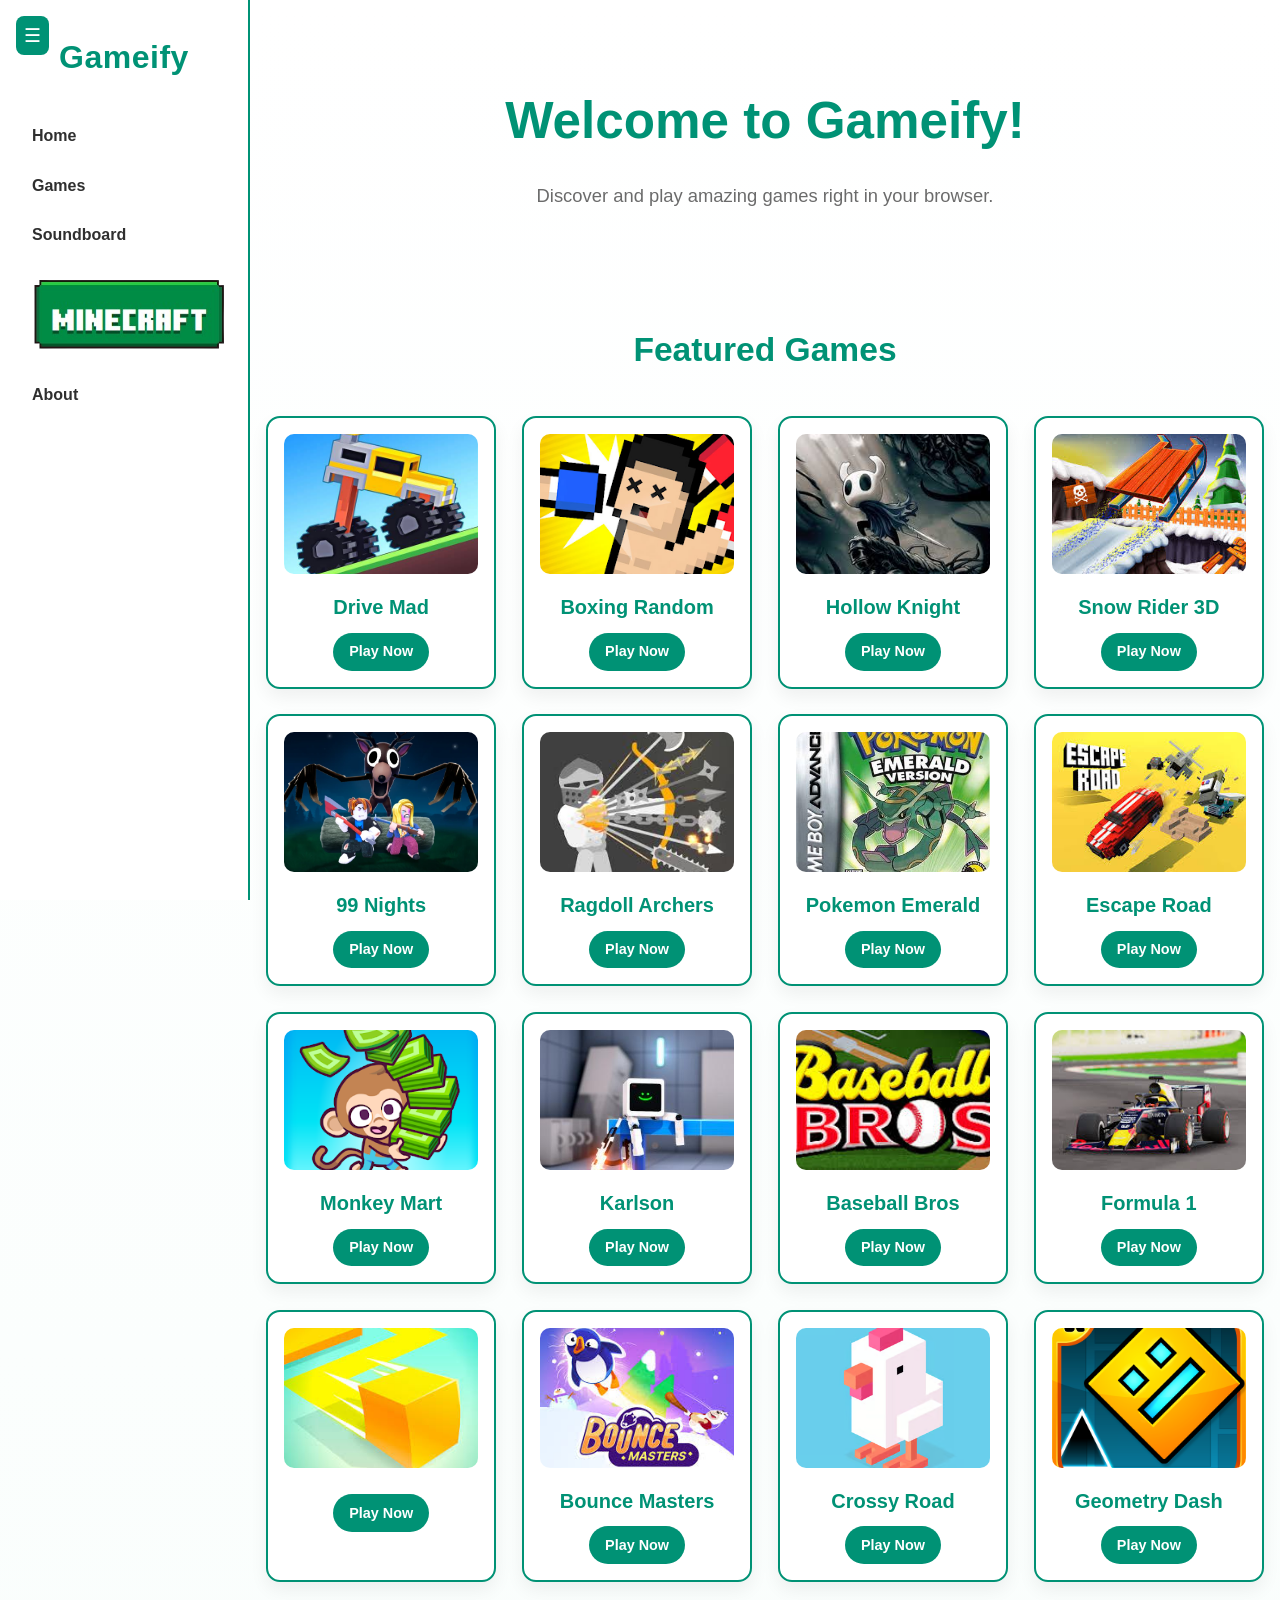
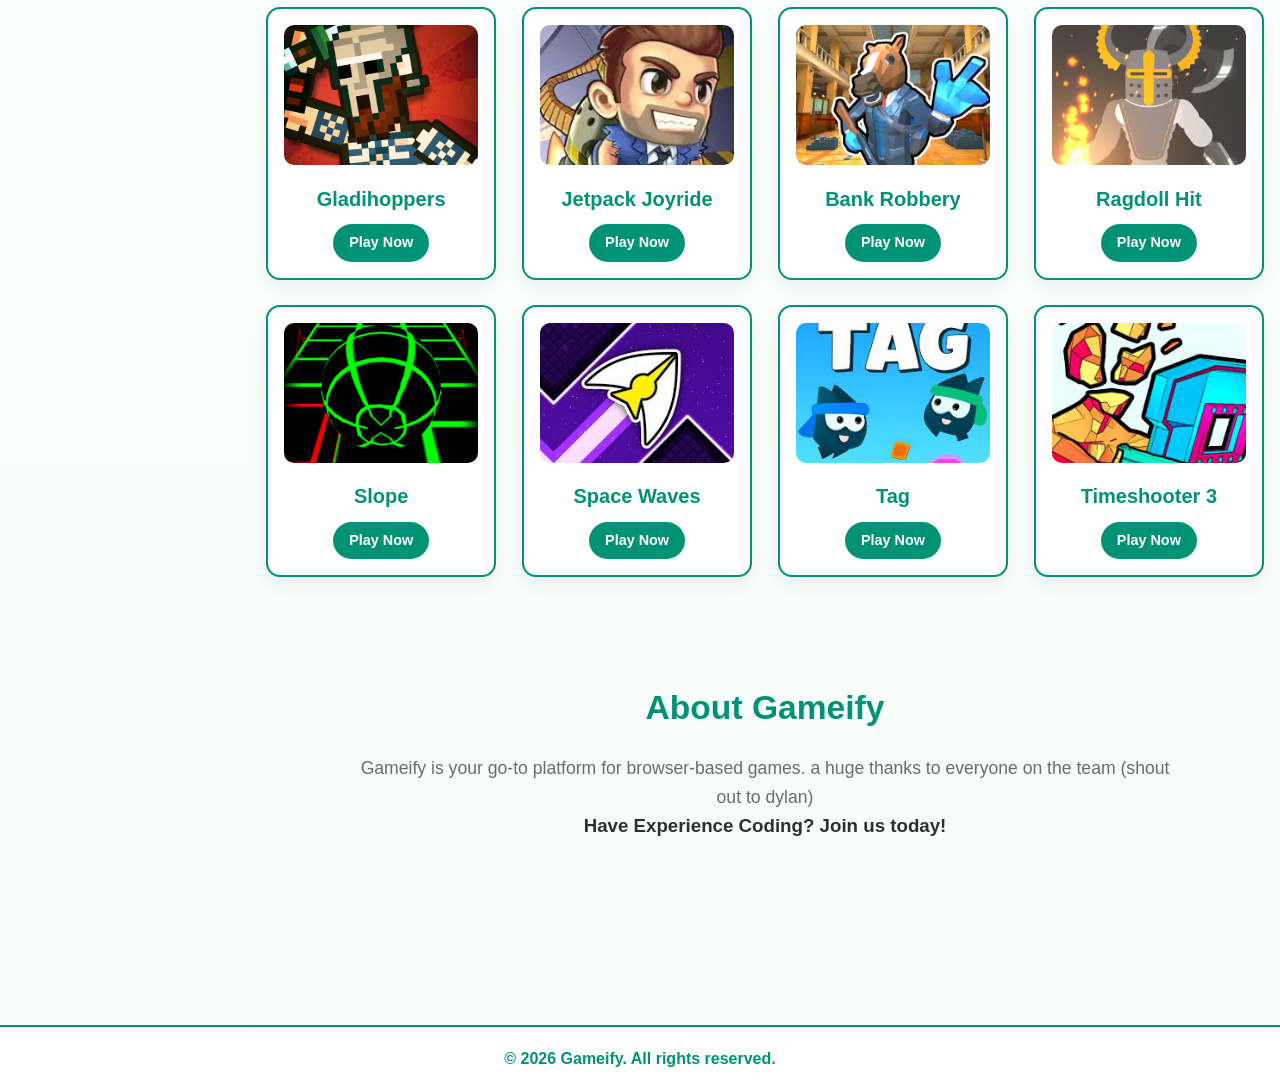
<file: index.html>
<!DOCTYPE html>
<html lang="en">
<head>
    <meta charset="UTF-8">
    <meta name="viewport" content="width=device-width, initial-scale=1.0">
    <title>Gameify - Your Gaming Hub</title>
    <link rel="stylesheet" href="style.css">
</head>
<body>
    <aside id="sidebar">
        <h1>Gameify</h1>
        <nav>
            <ul>
                <li><a href="#home">Home</a></li>
                <li>
                    <a href="#games">Games</a>
                </li>
                <li><a href="soundboard.html">Soundboard</a></li>
                <li>
  <a href="https://felipickle.github.io/picklemc/" target="_blank" rel="noopener noreferrer">
    <img src="pics/minepic.png" alt="mcbuttonpic" width="200">
  </a>
</li>


                <li><a href="#about">About</a></li>
            </ul>
        </nav>
    </aside>

    <button id="toggle-sidebar" aria-label="Toggle Sidebar">☰</button>

    <main>
        <section id="home">
            <h2>Welcome to Gameify!</h2>
            <p id="rotating-text">Discover and play amazing games right in your browser.</p>
 <script>
const texts = [
  "Discover and play amazing games right in your browser.",
  "Play instantly. No downloads.",
  "Gameify: your gaming hub.",
  "New games added every week."
];

let index = 0;
const el = document.getElementById("rotating-text");

setInterval(() => {
  el.style.opacity = 0;
  el.style.transform = "translateY(5px)";

  setTimeout(() => {
    index = (index + 1) % texts.length;
    el.textContent = texts[index];
    el.style.opacity = 1;
    el.style.transform = "translateY(0)";
  }, 600);
}, 3000);
</script>

        </section>

        <section id="games">
            <h2>Featured Games</h2>
            <div class="game-grid">
                <div class="game-card">
                    <img src="pics/drivemadpic.jpg" alt="Drive Mad">
                    <h3>Drive Mad</h3>
                    <a href="games/Drive Mad.html" class="play-button">Play Now</a>
                </div>
                <div class="game-card">
                    <img src="pics/unnamed.webp" alt="boxingrandom">
                    <h3>Boxing Random</h3>
                    <a href="games/Boxing Random (1).html" class="play-button">Play Now</a>
                </div>
                <div class="game-card">
                    <img src="pics/hollowknightpic.jpg" alt="Hollow Knight">
                    <h3>Hollow Knight</h3>
                    <a href="games/Hollow Knight.html" class="play-button">Play Now</a>
                </div>
                <div class="game-card">
                    <img src="pics/snowriderpic.jpg" alt="Snow Rider 3D">
                    <h3>Snow Rider 3D</h3>
                    <a href="games/Snow Rider 3D.html" class="play-button">Play Now</a>
                </div>
                <div class="game-card">
                    <img src="pics/99nightspic.webp" alt="99Nights">
                    <h3>99 Nights</h3>
                    <a href="games/99Nights.html" class="play-button">Play Now</a>
                </div>
                <div class="game-card">
                    <img src="pics/ragdollarcherspic.jpg" alt="ragdollarchers">
                    <h3>Ragdoll Archers</h3>
                    <a href="games/ragdollarchers.html" class="play-button">Play Now</a>
                </div>
                <div class="game-card">
                    <img src="pics/pokemonemeraldpic.jpg" alt="pokemonemerald">
                    <h3>Pokemon Emerald</h3>
                    <a href="games/pokemonemerald.html" class="play-button">Play Now</a>
                </div>
                <div class="game-card">
                    <img src="pics/escaperoadpic.jpg" alt="escaperoad">
                    <h3>Escape Road</h3>
                    <a href="games/escaperoad.html" class="play-button">Play Now</a>
                </div>
                <div class="game-card">
                    <img src="pics/monkeymartpic.webp" alt="escaperoad">
                    <h3>Monkey Mart</h3>
                    <a href="games/monkeymart.html" class="play-button">Play Now</a>
                </div>
                <div class="game-card">
                    <img src="pics/karlsonpic.jpg" alt="karlson">
                    <h3>Karlson</h3>
                    <a href="games/Karlson.html" class="play-button">Play Now</a>
                </div> 
                <div class="game-card">
                    <img src="pics/baseballbrospic.jpg" alt="baseballbros">
                    <h3>Baseball Bros</h3>
                    <a href="games/baseballbros.html" class="play-button">Play Now</a>
                </div>
                <div class="game-card">
                    <img src="pics/f1pic.jpg" alt="f1">
                    <h3>Formula 1</h3>
                    <a href="games/Super Star Car.html" class="play-button">Play Now</a>
                </div>
                <div class="game-card">
                    <img src="pics/paperiopic.jpg" alt="boomslingers">
                    <h3><Paper class="io"></Paper></h3>
                    <a href="games/Paperio2.html" class="play-button">Play Now</a>
                </div>
                <div class="game-card">
                    <img src="pics/bouncemasterspic.jpg" alt="bouncemasters">
                    <h3>Bounce Masters</h3>
                    <a href="games/bouncemasters.html" class="play-button">Play Now</a>
                </div>
                <div class="game-card">
                    <img src="pics/crossyroadpic.avif" alt="crossyroad">
                    <h3>Crossy Road</h3>
                    <a href="games/Crossy Road.html" class="play-button">Play Now</a>
                </div>
                <div class="game-card">
                    <img src="pics/geodashpic.png" alt="GeoDash">
                    <h3>Geometry Dash</h3>
                    <a href="games/Geometry Dash Lite.html" class="play-button">Play Now</a>
                </div>
                <div class="game-card">
                    <img src="pics/gladihopperspic.png" alt="gladihoppers">
                    <h3>Gladihoppers</h3>
                    <a href="games/Gladihoppers.html" class="play-button">Play Now</a>
                </div>
                <div class="game-card">
                    <img src="pics/jetpackjoyridepic.jpg" alt="jetpackjoyride">
                    <h3>Jetpack Joyride</h3>
                    <a href="games/Jetpack Joyride.html" class="play-button">Play Now</a>
                </div>
                <div class="game-card">
                    <img src="pics/bankrobberypic.jpg" alt="bankrobbery">
                    <h3>Bank Robbery</h3>
                    <a href="games/Bank Robbery 2.html" class="play-button">Play Now</a>
                </div>
                <div class="game-card">
                    <img src="pics/ragdollhitpic.avif" alt="ragdollhit">
                    <h3>Ragdoll Hit</h3>
                    <a href="games/Ragdoll Hit.html" class="play-button">Play Now</a>
                </div>
                <div class="game-card">
                    <img src="pics/slopepic.png" alt="slope">
                    <h3>Slope</h3>
                    <a href="games/Slope.html" class="play-button">Play Now</a>
                </div>
                <div class="game-card">
                    <img src="pics/spacewavespic.jpg" alt="spacewaves">
                    <h3>Space Waves</h3>
                    <a href="games/Space Waves.html" class="play-button">Play Now</a>
                </div>
                <div class="game-card">
                    <img src="pics/tagpic.jpg" alt="tag">
                    <h3>Tag</h3>
                    <a href="games/Tag.html" class="play-button">Play Now</a>
                </div>
                <div class="game-card">
                    <img src="pics/timeshooter3pic.jpg" alt="timeshooter3">
                    <h3>Timeshooter 3</h3>
                    <a href="games/Time Shooter 3_ SWAT.html" class="play-button">Play Now</a>
                </div>
            </div>
        </section>

        <section id="about">
            <h2>About Gameify</h2>
            <p>Gameify is your go-to platform for browser-based games. a huge thanks to everyone on the team (shout out to dylan)</p>
            <h3>Have Experience Coding? Join us today!</h3>
        </section>
    </main>

    <footer>
        <p>&copy; 2026 Gameify. All rights reserved.</p>
    </footer>

    <script>
        const toggleButton = document.getElementById('toggle-sidebar');
        const sidebar = document.getElementById('sidebar');
        const main = document.querySelector('main');

        toggleButton.addEventListener('click', () => {
            sidebar.classList.toggle('hidden');
            main.classList.toggle('full-width');
        });
    </script>
</body>
</html>
</file>
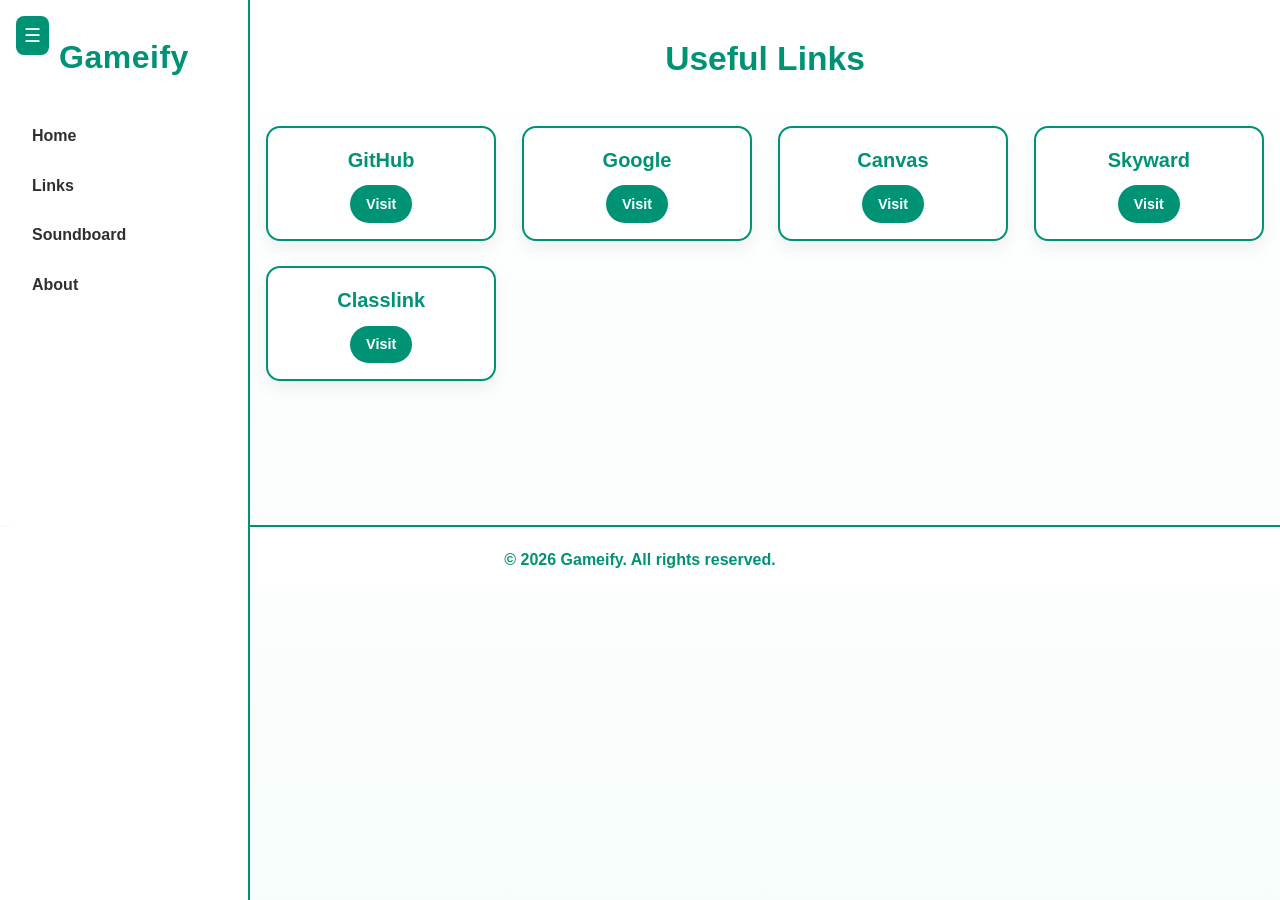
<file: links.html>
<!DOCTYPE html>
<html lang="en">
<head>
    <meta charset="UTF-8">
    <meta name="viewport" content="width=device-width, initial-scale=1.0">
    <title>Gameify Links</title>
    <link rel="stylesheet" href="style.css">
</head>
<body>
    <!-- Sidebar -->
    <aside id="sidebar">
        <h1>Gameify</h1>
        <nav>
            <ul>
                <li><a href="index.html">Home</a></li>
                <li><a href="links.html">Links</a></li>
                <li><a href="soundboard.html">Soundboard</a></li>
                <li><a href="#about">About</a></li>
            </ul>
        </nav>
    </aside>

    <!-- Toggle Button -->
    <button id="toggle-sidebar" aria-label="Toggle Sidebar">☰</button>

    <!-- Main Content -->
    <main>
        <section id="links-section">
            <h2>Useful Links</h2>
            <div class="game-grid">
                <div class="game-card">
                    <h3>GitHub</h3>
                    <a href="https://github.com/Felipickle/gameify" target="_blank" class="play-button">Visit</a>
                </div>
                <div class="game-card">
                    <h3>Google</h3>
                    <a href="https://www.google.com/" target="_blank" class="play-button">Visit</a>
                </div>
                <div class="game-card">
                    <h3>Canvas</h3>
                    <a href="https://lwsd414.instructure.com/" target="_blank" class="play-button">Visit</a>
                </div>
                <div class="game-card">
                    <h3>Skyward</h3>
                    <a href="https://www.q.wa-k12.net/lkwashSTS" class="play-button">Visit</a>
                </div>
                <div class="game-card">
                    <h3>Classlink</h3>
                    <a href="https://login.classlink.com/my/lwsd" class="play-button">Visit</a>
                </div>
            </div>
        </section>
    </main>

    <!-- Footer -->
    <footer>
        <p>&copy; 2026 Gameify. All rights reserved.</p>
    </footer>

    <!-- Sidebar Toggle Script -->
    <script>
        const toggleButton = document.getElementById('toggle-sidebar');
        const sidebar = document.getElementById('sidebar');
        const main = document.querySelector('main');

        toggleButton.addEventListener('click', () => {
            sidebar.classList.toggle('hidden');
            main.classList.toggle('full-width');
        });
    </script>
</body>
</html>
</file>
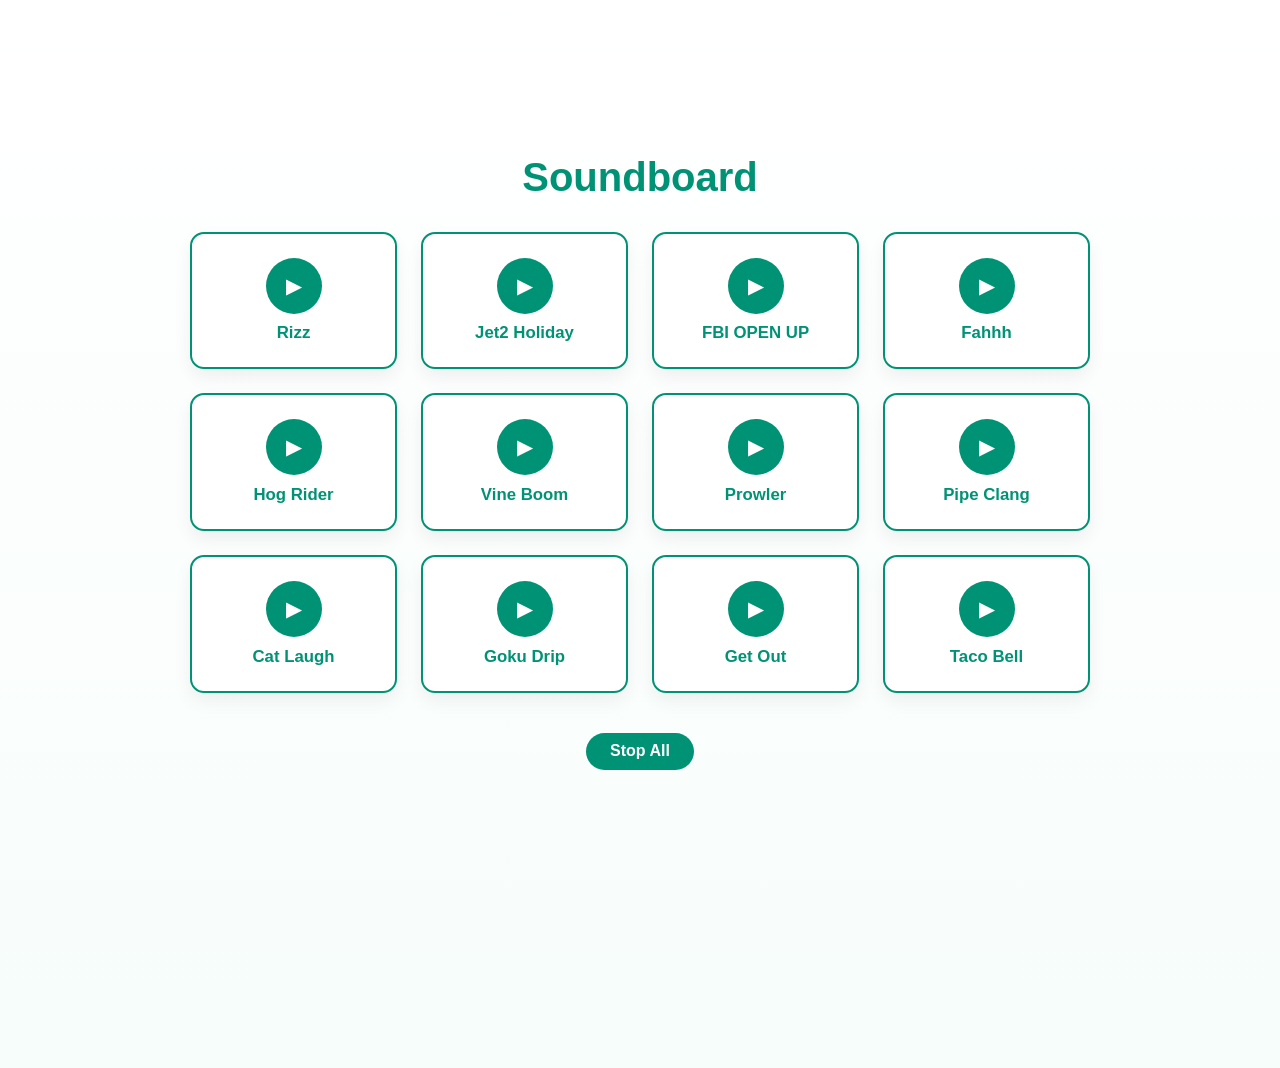
<file: Soundboard.html>
<!DOCTYPE html>
<html lang="en">
<head>
<meta charset="UTF-8">
<title>Soundboard</title>
<meta name="viewport" content="width=device-width, initial-scale=1.0">

<style>
:root {
    --accent: #009275;
    --accent-dark: #00725c;
    --bg-light: #f7fdfb;
    --text-main: #2f2f2f;
}

body {
    font-family: Inter, Arial, sans-serif;
    background: linear-gradient(180deg, #ffffff, var(--bg-light));
    color: var(--text-main);
    min-height: 100vh;
    padding: 120px 1rem 2rem;
}

/* Title */
h1 {
    text-align: center;
    color: var(--accent);
    margin-bottom: 2rem;
    font-size: 2.5rem;
}

/* Grid */
.soundboard {
    max-width: 900px;
    margin: 0 auto;
    display: grid;
    grid-template-columns: repeat(auto-fit, minmax(180px, 1fr));
    gap: 1.5rem;
}

/* Card */
.sound-card {
    background: #fff;
    border: 2px solid var(--accent);
    border-radius: 14px;
    padding: 1.5rem 1rem;
    text-align: center;
    box-shadow: 0 8px 18px rgba(0, 0, 0, 0.06);
    transition: transform 0.25s ease, box-shadow 0.25s ease;
}

.sound-card:hover {
    transform: translateY(-6px);
    box-shadow: 0 16px 28px rgba(0, 146, 117, 0.25);
}

/* Play button */
.play-btn {
    width: 56px;
    height: 56px;
    border-radius: 50%;
    border: none;
    background: var(--accent);
    color: #fff;
    font-size: 1.3rem;
    cursor: pointer;
    display: flex;
    align-items: center;
    justify-content: center;
    margin: 0 auto 0.6rem;
    transition: transform 0.2s ease, background 0.2s ease;
}

.play-btn:hover {
    background: var(--accent-dark);
    transform: scale(1.08);
}

.play-btn:active {
    transform: scale(0.95);
}

/* Label */
.sound-name {
    font-weight: 600;
    color: var(--accent);
    font-size: 1.05rem;
}

/* Controls */
.controls {
    text-align: center;
    margin-top: 2.5rem;
}

.controls button {
    background: var(--accent);
    color: #fff;
    border: none;
    padding: 0.6rem 1.5rem;
    border-radius: 999px;
    font-size: 1rem;
    font-weight: 600;
    cursor: pointer;
    transition: background 0.2s ease, transform 0.2s ease;
}

.controls button:hover {
    background: var(--accent-dark);
    transform: scale(1.05);
}
</style>
</head>

<body>

<h1>Soundboard</h1>

<div class="soundboard">

    <div class="sound-card">
        <button class="play-btn" onclick="playSound('s1')">▶</button>
        <div class="sound-name">Rizz</div>
    </div>

    <div class="sound-card">
        <button class="play-btn" onclick="playSound('s2')">▶</button>
        <div class="sound-name">Jet2 Holiday</div>
    </div>

    <div class="sound-card">
        <button class="play-btn" onclick="playSound('s3')">▶</button>
        <div class="sound-name">FBI OPEN UP</div>
    </div>

    <div class="sound-card">
        <button class="play-btn" onclick="playSound('s4')">▶</button>
        <div class="sound-name">Fahhh</div>
    </div>

    <div class="sound-card">
        <button class="play-btn" onclick="playSound('s5')">▶</button>
        <div class="sound-name">Hog Rider</div>
    </div>

    <div class="sound-card">
        <button class="play-btn" onclick="playSound('s6')">▶</button>
        <div class="sound-name">Vine Boom</div>
    </div>

    <div class="sound-card">
        <button class="play-btn" onclick="playSound('s7')">▶</button>
        <div class="sound-name">Prowler</div>
    </div>
    <div class="sound-card">
        <button class="play-btn" onclick="playSound('s8')">▶</button>
        <div class="sound-name">Pipe Clang</div>
    </div>
        <div class="sound-card">
        <button class="play-btn" onclick="playSound('s9')">▶</button>
        <div class="sound-name">Cat Laugh</div>
    </div>
        <div class="sound-card">
        <button class="play-btn" onclick="playSound('s10')">▶</button>
        <div class="sound-name">Goku Drip</div>
    </div>
        <div class="sound-card">
        <button class="play-btn" onclick="playSound('s11')">▶</button>
        <div class="sound-name">Get Out</div>
    </div>
        <div class="sound-card">
        <button class="play-btn" onclick="playSound('s12')">▶</button>
        <div class="sound-name">Taco Bell</div>
    </div>
</div>
</div>

<div class="controls">
    <button onclick="stopAll()">Stop All</button>
</div>

<!-- Audio -->
<audio id="s1" src="sounds/rizz.mp3"></audio>
<audio id="s2" src="sounds/nothingbeatsajet2holiday.mp3"></audio>
<audio id="s3" src="sounds/fbiopenup.mp3"></audio>
<audio id="s4" src="sounds/fahhhhhhhhhhhhhh.mp3"></audio>
<audio id="s5" src="sounds/hogrider.mp3"></audio>
<audio id="s6" src="sounds/vineboom.mp3"></audio>
<audio id="s7" src="sounds/prowler.mp3"></audio>
<audio id="s8" src="sounds/pipeclang.mp3"></audio>
<audio id="s9" src="sounds/catlaugh.mp3"></audio>
<audio id="s10" src="sounds/gokudrip.mp3"></audio>
<audio id="s11" src="sounds/tuco-get-out.mp3"></audio>
<audio id="s12" src="sounds/tacobell.mp3"></audio>

<script>
function playSound(id) {
    const sound = document.getElementById(id);
    sound.currentTime = 0;
    sound.play();
}

function stopAll() {
    document.querySelectorAll("audio").forEach(audio => {
        audio.pause();
        audio.currentTime = 0;
    });
}
</script>

</body>
</html>
</file>
<file: style.css>
/* Reset and base styles */
* {
    margin: 0;
    padding: 0;
    box-sizing: border-box;
}

:root {
    --accent: #009275;
    --accent-dark: #00725c;
    --bg-light: #f7fdfb;
    --text-main: #2f2f2f;
    --text-muted: #6b6b6b;
}

body {
    font-family: 'Inter', Arial, sans-serif;
    line-height: 1.6;
    color: var(--text-main);
    background: linear-gradient(180deg, #ffffff, var(--bg-light));
    min-height: 100vh;
}

/* Sidebar */
#sidebar {
    position: fixed;
    left: 0;
    top: 0;
    width: 250px;
    height: 100vh;
    background: rgba(255, 255, 255, 0.95);
    backdrop-filter: blur(10px);
    border-right: 2px solid var(--accent);
    padding: 2rem 1rem;
    overflow-y: auto;
    z-index: 100;
    transition: transform 0.3s ease;
}

#sidebar.hidden {
    transform: translateX(-100%);
}

#sidebar h1 {
    text-align: center;
    font-size: 2rem;
    color: var(--accent);
    margin-bottom: 2rem;
    letter-spacing: 0.5px;
}

#sidebar nav ul {
    list-style: none;
    padding: 0;
}

#sidebar nav li {
    margin-bottom: 0.5rem;
}

#sidebar nav a {
    color: var(--text-main);
    text-decoration: none;
    font-weight: 600;
    display: block;
    padding: 0.5rem 1rem;
    border-radius: 8px;
    transition: background 0.25s ease, color 0.25s ease;
}

#sidebar nav a:hover {
    background: var(--accent);
    color: #fff;
}

#sidebar nav .submenu {
    list-style: none;
    padding-left: 1rem;
    display: none;
}

#sidebar nav li:hover .submenu {
    display: block;
}

#sidebar nav .submenu a {
    padding: 0.3rem 1rem;
    font-size: 0.9rem;
    font-weight: 500;
}

/* Toggle Button */
#toggle-sidebar {
    position: fixed;
    top: 1rem;
    left: 1rem;
    background: var(--accent);
    color: #fff;
    border: none;
    padding: 0.5rem;
    border-radius: 8px;
    cursor: pointer;
    font-size: 1.2rem;
    z-index: 101;
    transition: background 0.25s ease;
}

#toggle-sidebar:hover {
    background: var(--accent-dark);
}

/* Main */
main {
    margin-left: 250px;
    padding: 2rem 1rem;
    max-width: calc(100% - 250px);
    transition: margin-left 0.3s ease, max-width 0.3s ease;
}

main.full-width {
    margin-left: 0;
    max-width: 100%;
}

section {
    margin-bottom: 4rem;
}

h2 {
    text-align: center;
    font-size: 2.1rem;
    margin-bottom: 1.2rem;
    color: var(--accent);
}

/* Home */
#home {
    text-align: center;
    padding: 3rem 0;
}

#home h2 {
    font-size: 3.2rem;
}

#home p {
    font-size: 1.15rem;
    max-width: 650px;
    margin: 0 auto;
    color: var(--text-muted);
}

/* Games Grid */
.game-grid {
    display: grid;
    grid-template-columns: repeat(auto-fit, minmax(220px, 1fr));
    gap: 1.6rem;
    margin-top: 2.5rem;
}

.game-card {
    background: #ffffff;
    border-radius: 14px;
    padding: 1rem;
    text-align: center;
    border: 2px solid var(--accent);
    transition: transform 0.3s ease, box-shadow 0.3s ease;
    overflow: hidden;
    box-shadow: 0 8px 18px rgba(0, 0, 0, 0.06);
}

.game-card:hover {
    transform: translateY(-8px) scale(1.02);
    box-shadow: 0 18px 30px rgba(0, 146, 117, 0.25);
}

.game-card img {
    width: 100%;
    height: 140px;
    object-fit: cover;
    border-radius: 10px;
    margin-bottom: 0.6rem;
}

.game-card h3 {
    margin-bottom: 0.6rem;
    font-size: 1.25rem;
    color: var(--accent);
}

/* Coming soon */
.game-card.coming-soon {
    opacity: 0.65;
    border-color: #ccc;
    box-shadow: none;
}

.game-card.coming-soon h3 {
    color: #999;
}

.coming-soon-text {
    display: inline-block;
    background: #bdbdbd;
    color: #fff;
    padding: 0.35rem 0.9rem;
    border-radius: 999px;
    font-size: 0.85rem;
    font-weight: bold;
}

/* Play Button */
.play-button {
    display: inline-block;
    background: var(--accent);
    color: #fff;
    padding: 0.45rem 1rem;
    text-decoration: none;
    border-radius: 999px;
    font-weight: 600;
    transition: background 0.25s ease, transform 0.25s ease;
    font-size: 0.9rem;
}

.play-button:hover {
    background: var(--accent-dark);
    transform: scale(1.05);
}

/* About */
#about {
    text-align: center;
    padding: 2.5rem 0;
}

#about p {
    max-width: 820px;
    margin: 0 auto;
    font-size: 1.1rem;
    color: var(--text-muted);
}

/* Footer */
footer {
    background: #ffffff;
    text-align: center;
    padding: 1.2rem 0;
    margin-top: 3rem;
    border-top: 2px solid var(--accent);
}

footer p {
    color: var(--accent);
    font-weight: 600;
}

/* Responsive */
@media (max-width: 768px) {
    #sidebar {
        width: 100%;
        height: auto;
        position: static;
        border-right: none;
        border-bottom: 2px solid var(--accent);
        padding: 1rem;
        transform: none;
    }

    #sidebar.hidden {
        display: none;
    }

    #sidebar h1 {
        font-size: 1.8rem;
        margin-bottom: 1rem;
    }

    main {
        margin-left: 0;
        max-width: 100%;
        padding: 1rem;
    }

    #toggle-sidebar {
        display: none; /* Hide toggle on mobile since sidebar is not overlaying */
    }

    #home h2 {
        font-size: 2.4rem;
    }
}

.links-grid {
    display: grid;
    grid-template-columns: repeat(auto-fit, minmax(180px, 1fr));
    gap: 15px;
    margin-top: 20px;
}

.link-card {
    display: block;
    padding: 15px;
    text-align: center;
    background: #111;
    color: white;
    text-decoration: none;
    border-radius: 10px;
    font-weight: bold;
    transition: transform 0.2s ease, background 0.2s ease;
}

.link-card:hover {
    transform: translateY(-4px);
    background: #1f1f1f;
}

#rotating-text {
  transition: opacity 0.5s ease-in-out;
}
</file>
